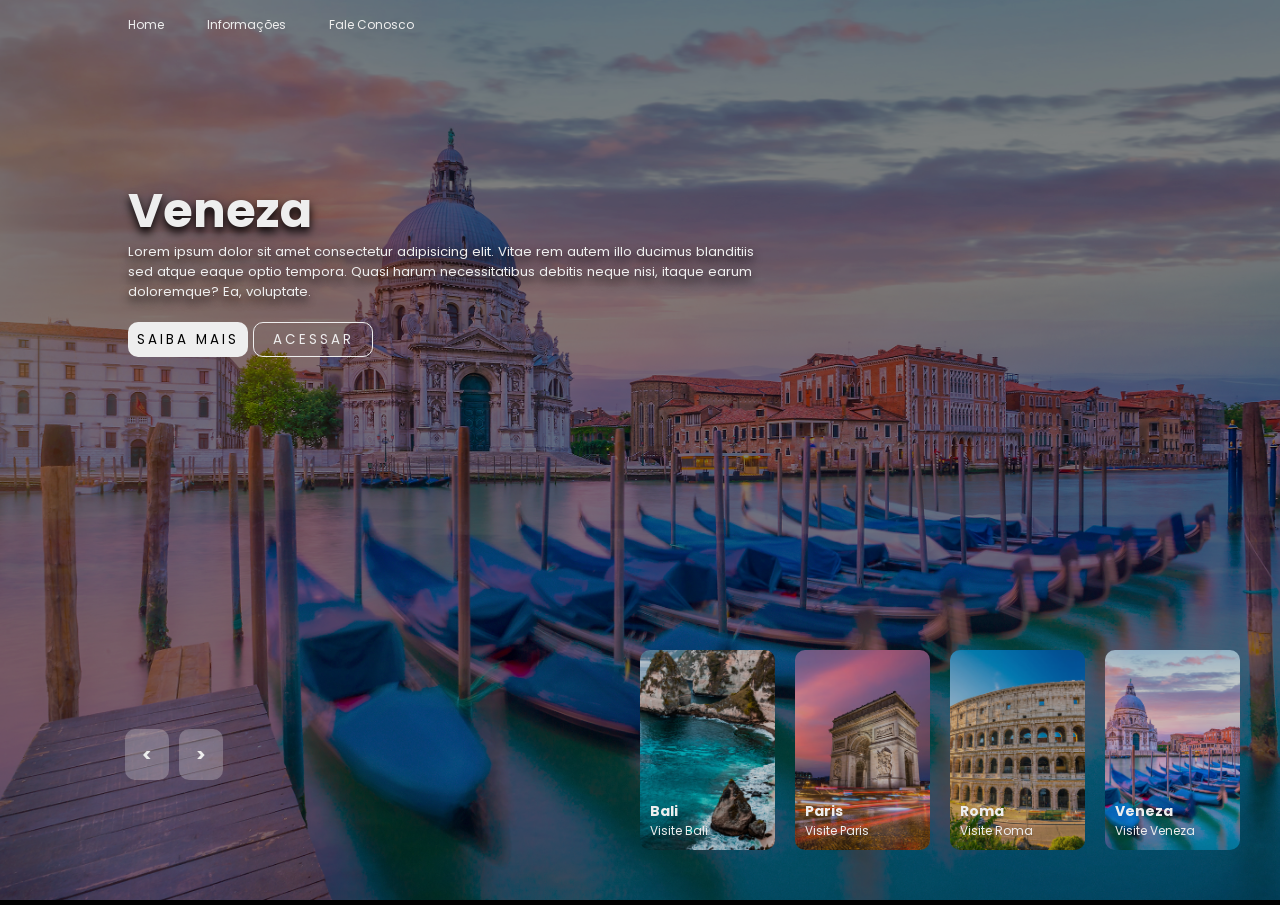
<file: index.html>
<!DOCTYPE html>
<html lang="pt-br">

<head>
    <meta charset="UTF-8">
    <meta name="viewport" content="width=device-width, initial-scale=1.0">
    <link rel="preconnect" href="https://fonts.googleapis.com">
    <link rel="preconnect" href="https://fonts.gstatic.com" crossorigin>
    <link href="https://fonts.googleapis.com/css2?family=Poppins:wght@300;500;700&display=swap" rel="stylesheet">
    <link rel="stylesheet" href="style.css">
    <title>Carrosel</title>
</head>

<body>
    <header>
        <nav>
            <a href="#">Home</a>
            <a href="#">Informações</a>
            <a href="#">Fale Conosco</a>
        </nav>
    </header>

    <main class="container">
        <div class="list">
            <div class="list-item">
                <img src="./img/img1.jpg" alt="Bali">
                <div class="content">
                    <h2 class="title">Bali</h2>
                    <p class="description">Lorem ipsum dolor sit amet consectetur adipisicing elit. Vitae rem autem illo
                        ducimus blanditiis
                        sed atque eaque optio tempora. Quasi harum necessitatibus debitis neque nisi, itaque earum
                        doloremque? Ea, voluptate.</p>
                    <div class="buttons">
                        <button>Saiba Mais</button>
                        <button>Acessar</button>
                    </div>
                </div>
            </div>

            <div class="list-item">
                <img src="./img/img2.jpg" alt="Paris">
                <div class="content">
                    <h2 class="title">Paris</h2>
                    <p class="description">Lorem ipsum dolor sit amet consectetur adipisicing elit. Vitae rem autem illo
                        ducimus blanditiis
                        sed atque eaque optio tempora. Quasi harum necessitatibus debitis neque nisi, itaque earum
                        doloremque? Ea, voluptate.</p>
                    <div class="buttons">
                        <button>Saiba Mais</button>
                        <button>Acessar</button>
                    </div>
                </div>
            </div>

            <div class="list-item">
                <img src="./img/img3.jpg" alt="Roma">
                <div class="content">
                    <h2 class="title">Roma</h2>
                    <p class="description">Lorem ipsum dolor sit amet consectetur adipisicing elit. Vitae rem autem illo
                        ducimus blanditiis
                        sed atque eaque optio tempora. Quasi harum necessitatibus debitis neque nisi, itaque earum
                        doloremque? Ea, voluptate.</p>
                    <div class="buttons">
                        <button>Saiba Mais</button>
                        <button>Acessar</button>
                    </div>
                </div>
            </div>

            <div class="list-item">
                <img src="./img/img4.jpg" alt="Veneza">
                <div class="content">
                    <h2 class="title">Veneza</h2>
                    <p class="description">Lorem ipsum dolor sit amet consectetur adipisicing elit. Vitae rem autem illo
                        ducimus blanditiis
                        sed atque eaque optio tempora. Quasi harum necessitatibus debitis neque nisi, itaque earum
                        doloremque? Ea, voluptate.</p>
                    <div class="buttons">
                        <button>Saiba Mais</button>
                        <button>Acessar</button>
                    </div>
                </div>
            </div>
        </div>

        <div class="thumb">

            <div class="thumb-item">
                <img src="./img/img1.jpg" alt="Bali">
                <div class="content">
                    <h3>Bali</h3>
                    <p>Visite Bali</p>
                </div>
            </div>

            <div class="thumb-item">
                <img src="./img/img2.jpg" alt="Paris">
                <div class="content">
                    <h3>Paris</h3>
                    <p>Visite Paris</p>
                </div>
            </div>

            <div class="thumb-item">
                <img src="./img/img3.jpg" alt="Roma">
                <div class="content">
                    <h3>Roma</h3>
                    <p>Visite Roma</p>
                </div>
            </div>

            <div class="thumb-item">
                <img src="./img/img4.jpg" alt="Veneza">
                <div class="content">
                    <h3>Veneza</h3>
                    <p>Visite Veneza</p>
                </div>
            </div>

        </div>

        <div class="arrows">
            <button class="back"> < </button>
            <button class="next"> > </button>
        </div>

    </main>

    <script src="./script.js"></script>

</body>
</file>
<file: style.css>
* {
    margin: 0;
    padding: 0;
    box-sizing: border-box;
    text-decoration: none;
    font-family: "Poppins", sans-serif;
}

body {
    background-color: #000;
    color: #eee;
    font-size: 12px;
}

header {
    width: 80%;
    height: 50px;
    display: flex;
    align-items: center;
    position: relative;
    z-index: 2;
    margin: auto;
}

header a {
    color: #eee;
    margin-right: 40px;
}

.container {
    height: 100vh;
    width: 100vw;
    margin-top: -50px;
    overflow: hidden;
}

.container .list .list-item {
    width: 100%;
    height: 100%;
    position: absolute;
}

.container .list .list-item img {
    object-fit: cover;
    width: 100%;
    height: 100%;
    filter: brightness(50%);
}

.container .list .list-item .content {
    position: absolute;
    top: 20%;
    right: 10%;
    padding-right: 30%;
    width: 80%;
    color: #eee;
    text-shadow: 0px 5px 10px #000;
}

.container .list .list-item .title {
    font-size: 4em;
    font-weight: 700;
    line-height: 1.3em;
}

.container .list .list-item .description {
    font-size: 1.1em;
}

.container .list .list-item .buttons {
    display: grid;
    grid-template-columns: repeat(2, 120px);
    grid-template-rows: 35px;
    margin-top: 20px;
    gap: 5px;
}

.container .list .list-item .buttons button {
    border: none;
    border-radius: 10px;
    background-color: #eee;
    letter-spacing: 3px;
    font-weight: 400;
    cursor: pointer;
    text-transform: uppercase;
}

.container .list .list-item .buttons button:hover {
    background-color: transparent;
    border: 1px solid #eee;
    color: #eee;
    transition: 0.7s;
}

.container .list .list-item .buttons button:nth-child(2) {
    background-color: transparent;
    color: #eee;
    border: 1px solid #eee;
}

.container .list .list-item .buttons button:nth-child(2):hover {
    background-color: #eee;
    color: #000;
    transition: 0.7s;
}

.container .thumb {
    position: absolute;
    bottom: 50px;
    left: 50%;
    display: flex;
    gap: 20px;
}

.container .thumb .thumb-item {
    width: 135px;
    height: 200px;
    position: relative;
}

.container .thumb .thumb-item img {
    width: 100%;
    height: 100%;
    object-fit: cover;
    border-radius: 10px;
    filter: brightness(80%);
}

.container .thumb .content {
    position: absolute;
    bottom: 10px;
    left: 10px;
}

.container .arrows {
    display: flex;
    align-items: center;
    gap: 10px;
    position: absolute;
    bottom: 120px;
    left: 125px;
    width: 300px;
}


.container .arrows button {
    border-radius: 10px;
    border: none;
    padding: 12px 17px;
    background-color: #eee4;
    color: #eee;
    cursor: pointer;
    font-weight: 700;
    font-size: 1.5em;
}

.container .arrows button:hover {
    background-color: #eee;
    color: #000;
    transition: 0.7s;
}
</file>
